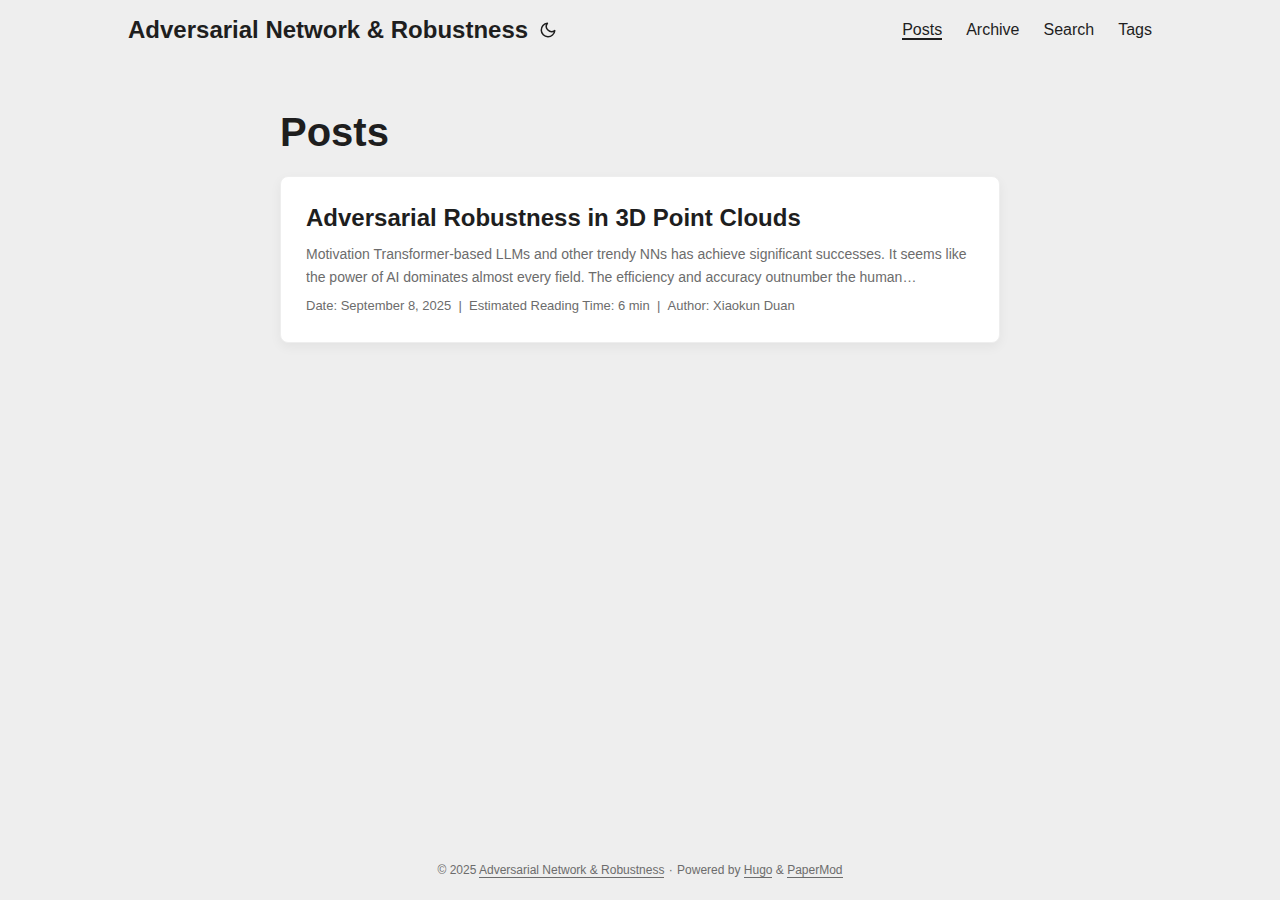
<file: posts/page/1/index.html>
<!doctype html><html lang=en-us><head><title>https://xiaokunduan.github.io/Adversarial-Network-Robustness/posts/</title><link rel=canonical href=https://xiaokunduan.github.io/Adversarial-Network-Robustness/posts/><meta charset=utf-8><meta http-equiv=refresh content="0; url=https://xiaokunduan.github.io/Adversarial-Network-Robustness/posts/"></head></html>
</file>
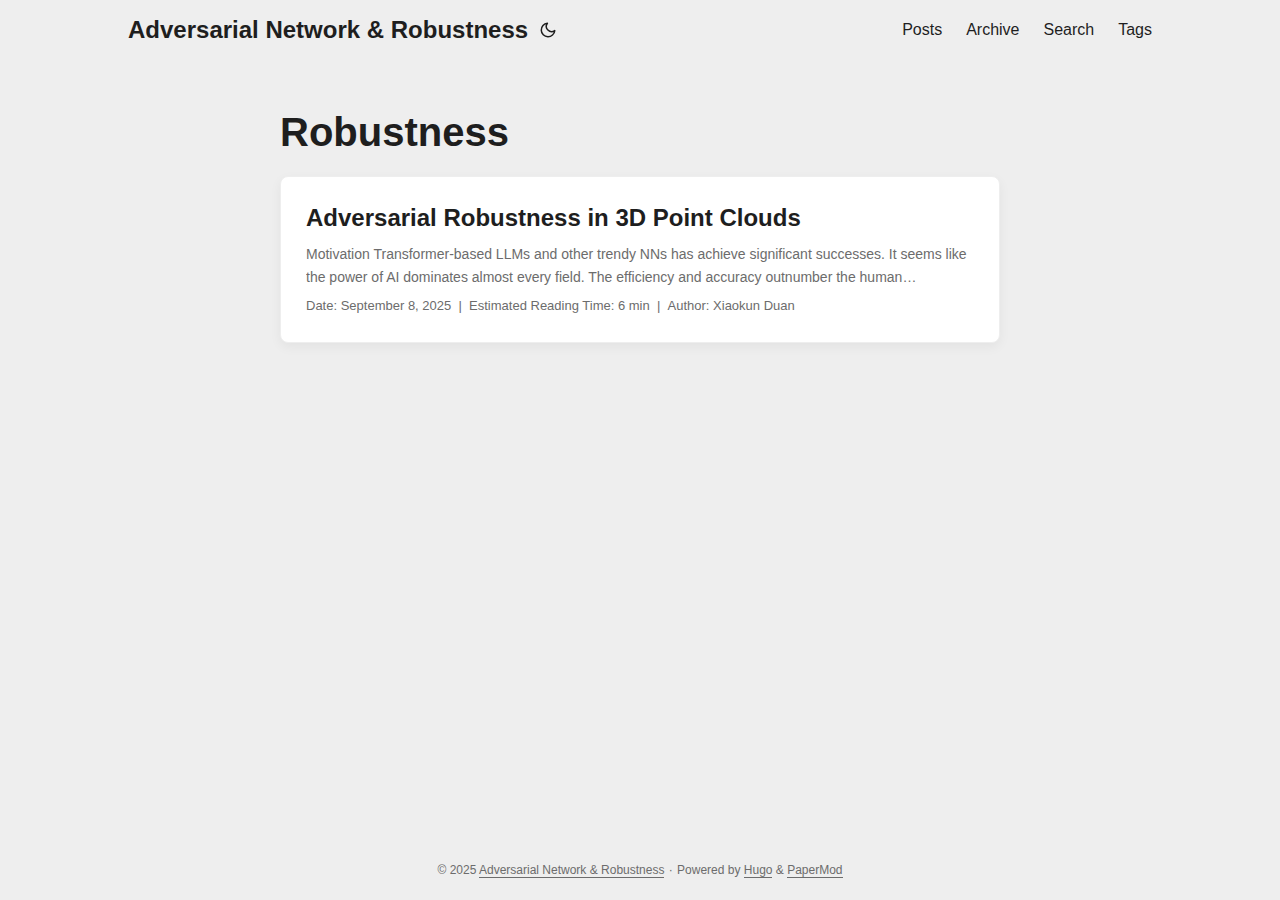
<file: tags/robustness/page/1/index.html>
<!doctype html><html lang=en-us><head><title>https://xiaokunduan.github.io/Adversarial-Network-Robustness/tags/robustness/</title><link rel=canonical href=https://xiaokunduan.github.io/Adversarial-Network-Robustness/tags/robustness/><meta charset=utf-8><meta http-equiv=refresh content="0; url=https://xiaokunduan.github.io/Adversarial-Network-Robustness/tags/robustness/"></head></html>
</file>
